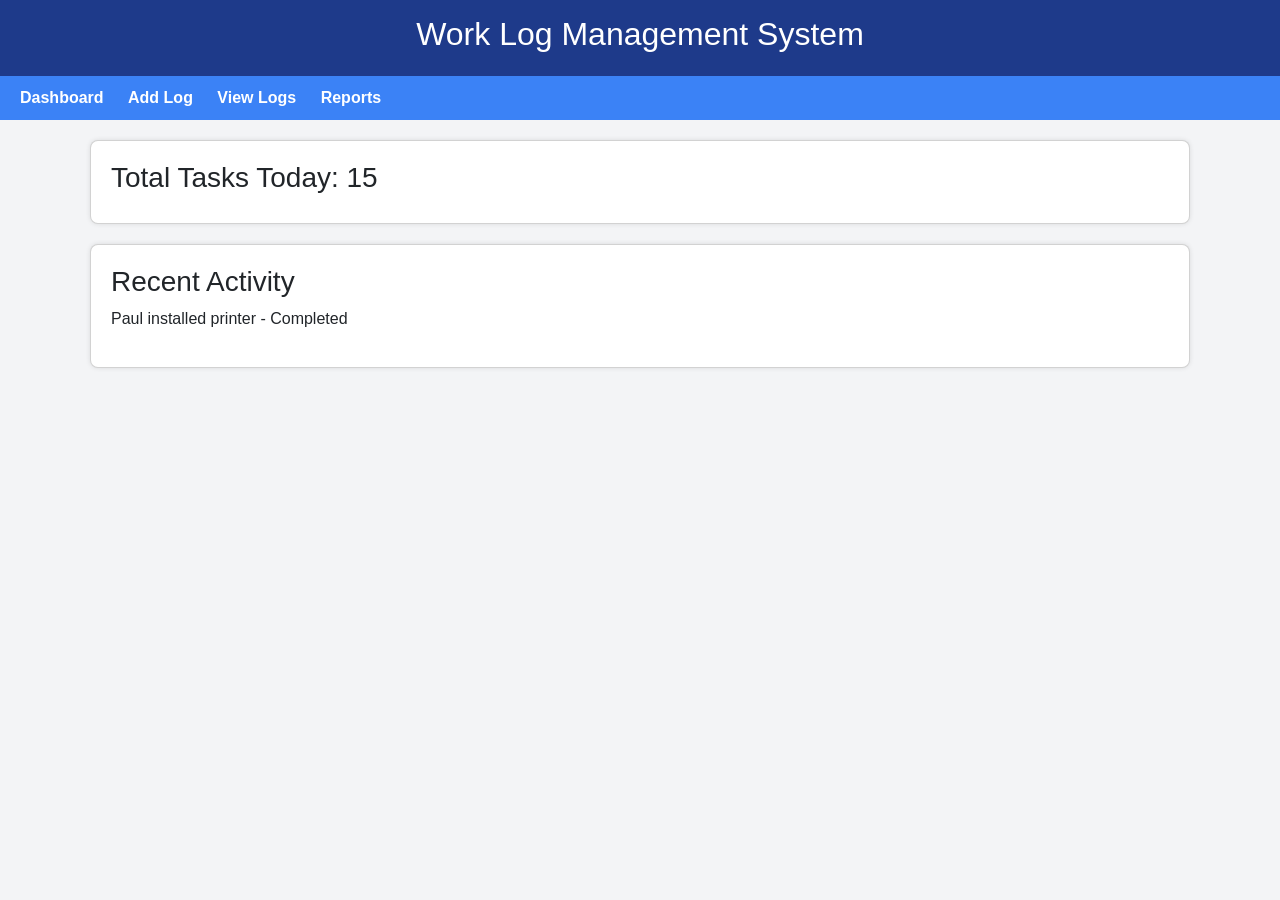
<file: index.html>
<!doctype html>
<html lang="en">
  <head>
    <meta charset="UTF-8" />
    <meta name="viewport" content="width=device-width, initial-scale=1.0" />
    <title>Document</title>

    <!-- bootstrap -->
    <link
      href="https://cdn.jsdelivr.net/npm/bootstrap@5.3.8/dist/css/bootstrap.min.css"
      rel="stylesheet"
      integrity="sha384-sRIl4kxILFvY47J16cr9ZwB07vP4J8+LH7qKQnuqkuIAvNWLzeN8tE5YBujZqJLB"
      crossorigin="anonymous"
    />

    <link rel="stylesheet" href="styles.css" />
  </head>
  <body>
    <header>
      <h2>Work Log Management System</h2>
    </header>

    <nav>
      <a href="#">Dashboard</a>
      <a href="addLog.html">Add Log</a>
      <a href="#">View Logs</a>
      <a href="#">Reports</a>
    </nav>

    <div class="container">
      <div class="card">
        <h3>Total Tasks Today: 15</h3>
      </div>

      <div class="card">
        <h3>Recent Activity</h3>
        <p>Paul installed printer - Completed</p>
      </div>
    </div>
    
    <!-- bootstrap -->
    <script
      src="https://cdn.jsdelivr.net/npm/bootstrap@5.3.8/dist/js/bootstrap.bundle.min.js"
      integrity="sha384-FKyoEForCGlyvwx9Hj09JcYn3nv7wiPVlz7YYwJrWVcXK/BmnVDxM+D2scQbITxI"
      crossorigin="anonymous"
    ></script>
  </body>
</html>
</file>
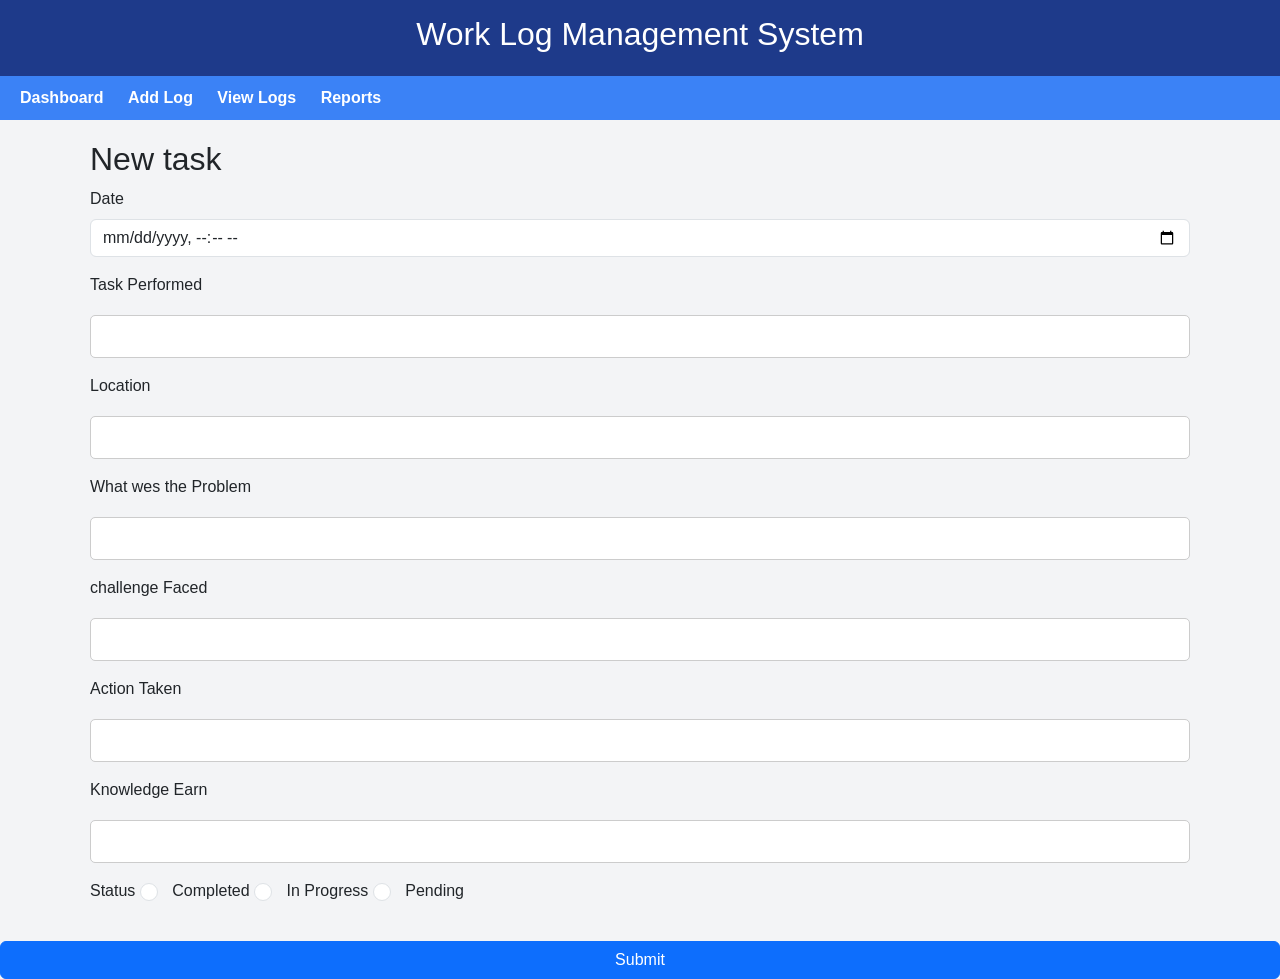
<file: addLog.html>
<!doctype html>
<html lang="en">
  <head>
    <meta charset="UTF-8" />
    <meta name="viewport" content="width=device-width, initial-scale=1.0" />
    <title>Document</title>

    <link
      href="https://cdn.jsdelivr.net/npm/bootstrap@5.3.8/dist/css/bootstrap.min.css"
      rel="stylesheet"
      integrity="sha384-sRIl4kxILFvY47J16cr9ZwB07vP4J8+LH7qKQnuqkuIAvNWLzeN8tE5YBujZqJLB"
      crossorigin="anonymous"
    />
    <link rel="stylesheet" href="styles.css" />
  </head>
  <body>
    <header>
      <h2>Work Log Management System</h2>
    </header>

    <nav>
      <a href="index.html">Dashboard</a>
      <a href="addLog.html">Add Log</a>
      <a href="viewLog.html">View Logs</a>
      <a href="report.html">Reports</a>
    </nav>

    <div class="container">
      <form>

        <h2>New task</h2>
        <div class="mb-3">
          <label for="date" class="form-label">Date</label>
          <input type="datetime-local" class="form-control" id="date" />
        </div>

        <div class="mb-3">
          <label for="task" class="form-label">Task Performed</label>
          <input type="text" class="form-control" id="task" />
        </div>

        <div class="mb-3">
          <label for="Location" class="form-label">Location</label>
          <input type="text" class="form-control" id="location" />
        </div>

        <div class="mb-3">
          <label for="problem" class="form-label">What wes the Problem</label>
          <input type="text" class="form-control" id="problem" />
        </div>

        <div class="mb-3">
          <label for="challenge" class="form-label">challenge Faced</label>
          <input type="text" class="form-control" id="challenge" />
        </div>

        <div class="mb-3">
          <label for="action" class="form-label">Action Taken</label>
          <input type="text" class="form-control" id="action" />
        </div>

        <div class="mb-3">
          <label for="knowledge" class="form-label">Knowledge Earn</label>
          <input type="text" class="form-control" id="knowledge" />
        </div>
          <label for="status" class="form-label">Status</label>


          <input
            class="form-check-input"
            type="radio"
            name="status"
            id="Completed"
          />
          <label class="form-check-label" for="Completed">
            Completed
          </label>

          <input
            class="form-check-input"
            type="radio"
            name="status"
            id="InProgress"
          />
          <label class="form-check-label" for="InProgress">
            In Progress
          </label>
          
          <input
            class="form-check-input"
            type="radio"
            name="status"
            id="pending"
          />
          <label class="form-check-label" for="pending">
            Pending
          </label>
        </div>
        <button type="submit" class="btn btn-primary">Submit</button>
      </form>
    </div>

    <script
      src="https://cdn.jsdelivr.net/npm/bootstrap@5.3.8/dist/js/bootstrap.bundle.min.js"
      integrity="sha384-FKyoEForCGlyvwx9Hj09JcYn3nv7wiPVlz7YYwJrWVcXK/BmnVDxM+D2scQbITxI"
      crossorigin="anonymous"
    ></script>
  </body>
</html>
</file>
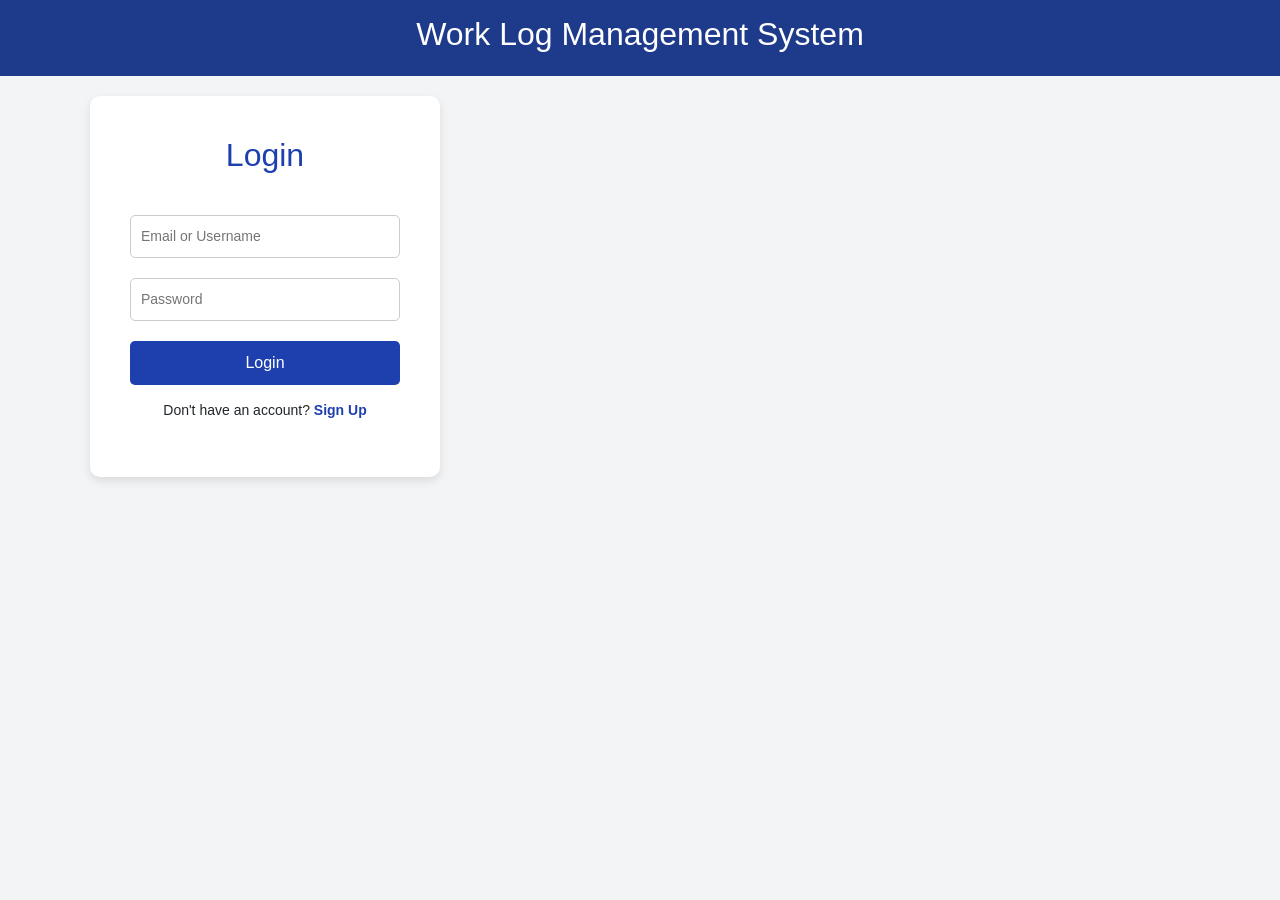
<file: login.html>
<!doctype html>
<html lang="en">
  <head>
    <meta charset="UTF-8" />
    <meta name="viewport" content="width=device-width, initial-scale=1.0" />
    <title>Document</title>

    <!-- bootstrap -->
    <link
      href="https://cdn.jsdelivr.net/npm/bootstrap@5.3.8/dist/css/bootstrap.min.css"
      rel="stylesheet"
      integrity="sha384-sRIl4kxILFvY47J16cr9ZwB07vP4J8+LH7qKQnuqkuIAvNWLzeN8tE5YBujZqJLB"
      crossorigin="anonymous"
    />

    <link rel="stylesheet" href="styles.css" />
  </head>
  <body>
    <header>
      <h2>Work Log Management System</h2>
    </header>

    <div class="container">
      <div class="login-card">
        <h2>Login</h2>
        <form>
          <input type="text" placeholder="Email or Username" required />
          <input type="password" placeholder="Password" required />
          <button type="submit">Login</button>
        </form>
        <div class="form-link">
          <p>Don't have an account? <a href="signup.html">Sign Up</a></p>
        </div>
      </div>
    </div>

    <!-- bootstrap -->
    <script
      src="https://cdn.jsdelivr.net/npm/bootstrap@5.3.8/dist/js/bootstrap.bundle.min.js"
      integrity="sha384-FKyoEForCGlyvwx9Hj09JcYn3nv7wiPVlz7YYwJrWVcXK/BmnVDxM+D2scQbITxI"
      crossorigin="anonymous"
    ></script>
  </body>
</html>
</file>
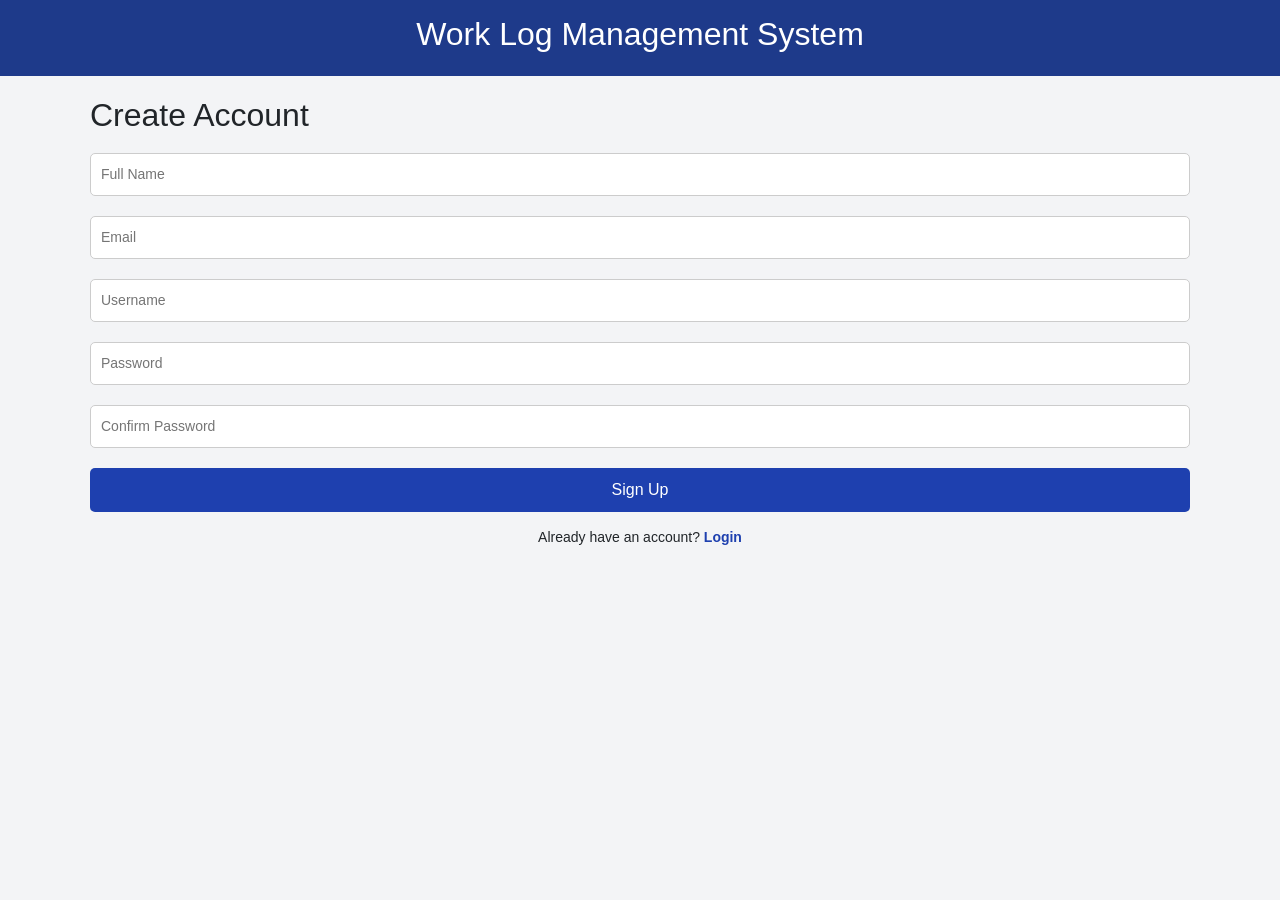
<file: signup.html>
<!doctype html>
<html lang="en">
  <head>
    <meta charset="UTF-8" />
    <meta name="viewport" content="width=device-width, initial-scale=1.0" />
    <title>Document</title>

    <!-- bootstrap -->
    <link
      href="https://cdn.jsdelivr.net/npm/bootstrap@5.3.8/dist/css/bootstrap.min.css"
      rel="stylesheet"
      integrity="sha384-sRIl4kxILFvY47J16cr9ZwB07vP4J8+LH7qKQnuqkuIAvNWLzeN8tE5YBujZqJLB"
      crossorigin="anonymous"
    />

    <link rel="stylesheet" href="styles.css" />
  </head>
  <body>
    <header>
      <h2>Work Log Management System</h2>
    </header>



    <div class="container">
<h2>Create Account</h2>
  <form>
    <input type="text" placeholder="Full Name" required>
    <input type="email" placeholder="Email" required>
    <input type="text" placeholder="Username" required>
    <input type="password" placeholder="Password" required>
    <input type="password" placeholder="Confirm Password" required>
    <button type="submit">Sign Up</button>
  </form>
  <div class="form-link">
    <p>Already have an account? <a href="login.html">Login</a></p>
  </div>
</div>

    </div>

    <!-- bootstrap -->
    <script
      src="https://cdn.jsdelivr.net/npm/bootstrap@5.3.8/dist/js/bootstrap.bundle.min.js"
      integrity="sha384-FKyoEForCGlyvwx9Hj09JcYn3nv7wiPVlz7YYwJrWVcXK/BmnVDxM+D2scQbITxI"
      crossorigin="anonymous"
    ></script>
  </body>
</html>
</file>
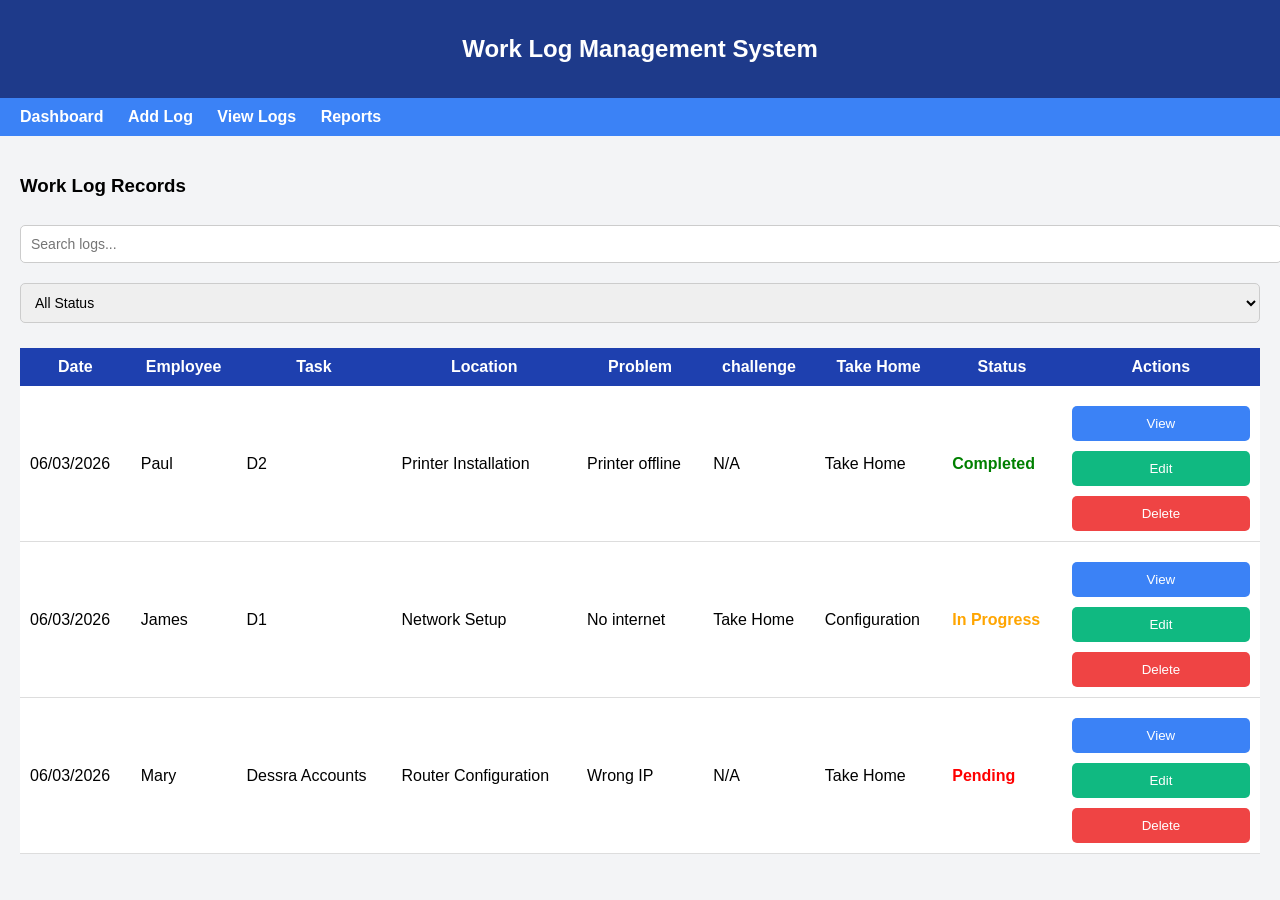
<file: viewLog.html>
<!doctype html>
<html>
  <head>
    <title>View Logs - Work Log System</title>

    <link rel="stylesheet" href="styles.css" />
  </head>

  <body>
    <header>
      <h2>Work Log Management System</h2>
    </header>

    <nav>
      <a href="index.html">Dashboard</a>
      <a href="addLog.html">Add Log</a>
      <a href="viewLog.html">View Logs</a>
      <a href="report.html">Reports</a>
    </nav>

    <div class="container">
      <h3>Work Log Records</h3>

      <div class="search-box">
        <input type="text" placeholder="Search logs..." />

        <select>
          <option>All Status</option>
          <option>Completed</option>
          <option>Pending</option>
          <option>In Progress</option>
        </select>
      </div>

      <table>
        <tr>
          <th>Date</th>
          <th>Employee</th>
          <th>Task</th>
          <th>Location</th>
          <th>Problem</th>
          <th>challenge</th>
          <th>Take Home</th>
          <th>Status</th>
          <th>Actions</th>
        </tr>

        <tr>
          <td>06/03/2026</td>
          <td>Paul</td>
          <td>D2</td>
          <td>Printer Installation</td>
          <td>Printer offline</td>
          <td>N/A</td>
          <td>Take Home</td>
          <td class="status-completed">Completed</td>
          <td>
            <button class="view">View</button>
            <button class="edit">Edit</button>
            <button class="delete">Delete</button>
          </td>
        </tr>

        <tr>
          <td>06/03/2026</td>
          <td>James</td>
          <td>D1</td>
          <td>Network Setup</td>
          <td>No internet</td>
          <td>Take Home</td>
          <td>Configuration </td>
          
          <td class="status-progress">In Progress</td>
          <td>
            <button class="view">View</button>
            <button class="edit">Edit</button>
            <button class="delete">Delete</button>
          </td>
        </tr>

        <tr>
          <td>06/03/2026</td>
          <td>Mary</td>
          <td>Dessra Accounts</td>
          <td>Router Configuration</td>
          <td>Wrong IP</td>
          <td>N/A</td>
          <td>Take Home</td>
          <td class="status-pending">Pending</td>
          <td>
            <button class="view">View</button>
            <button class="edit">Edit</button>
            <button class="delete">Delete</button>
          </td>
        </tr>
      </table>
    </div>
  </body>
</html>
</file>
<file: styles.css>
body{
font-family: Arial;
background:#f3f4f6;
margin:0;
}

header{
background:#1E3A8A;
color:white;
padding:15px;
text-align:center;
}

nav{
background:#3B82F6;
padding:10px;
}

nav a{
color:white;
margin:10px;
text-decoration:none;
font-weight:bold;
}

.container{
padding:20px;
}

.card{
background:white;
padding:20px;
margin-bottom:20px;
border-radius:8px;
box-shadow:0 0 5px rgba(0,0,0,0.1);
}


.search-box{
margin-bottom:15px;
}

input, select{
padding:8px;
margin-right:10px;
}

table{
width:100%;
border-collapse:collapse;
background:white;
}

th{
background:#1E40AF;
color:white;
padding:10px;
}

td{
padding:10px;
border-bottom:1px solid #ddd;
}

tr:hover{
background:#f1f1f1;
}

.status-completed{
color:green;
font-weight:bold;
}

.status-pending{
color:red;
font-weight:bold;
}

.status-progress{
color:orange;
font-weight:bold;
}

button{
padding:5px 10px;
border:none;
border-radius:4px;
cursor:pointer;
}

.view{
background:#3B82F6;
color:white;
}

.edit{
background:#10B981;
color:white;
}

.delete{
background:#EF4444;
color:white;
}

/* Card style compatible with dashboard cards */
.login-card, .signup-card{
  background:white;
  padding:40px;
  border-radius:10px;
  box-shadow:0 4px 10px rgba(0,0,0,0.1);
  width:350px;
}

/* Headings */
.login-card h2, .signup-card h2{
  text-align:center;
  margin-bottom:30px;
  color:#1E40AF;
}

/* Form inputs */
input[type="text"], input[type="email"], input[type="password"], select{
  width:100%;
  padding:10px;
  margin:10px 0;
  border:1px solid #ccc;
  border-radius:5px;
  font-size:14px;
}

/* Buttons */
button{
  width:100%;
  padding:10px;
  background:#1E40AF;
  color:white;
  border:none;
  border-radius:5px;
  cursor:pointer;
  margin-top:10px;
}

button:hover{
  background:#3B82F6;
}

/* Form links below the card */
.form-link{
  text-align:center;
  margin-top:15px;
  font-size:14px;
}

.form-link a{
  color:#1E40AF;
  text-decoration:none;
  font-weight:bold;
}

.form-link a:hover{
  text-decoration:underline;
}
</file>
